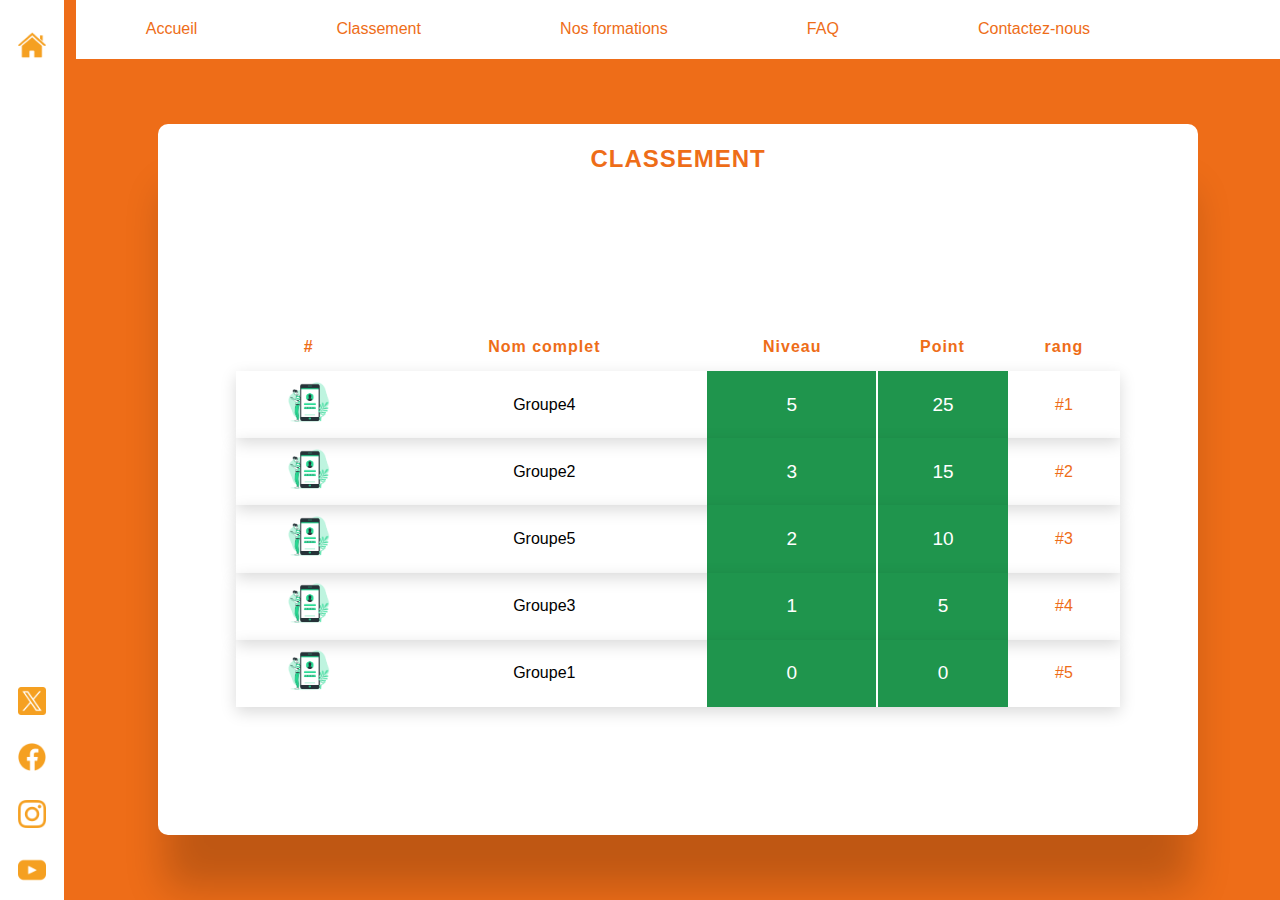
<file: html/classement.html>
<!DOCTYPE html>
<html lang="en">
  <head>
    <meta charset="UTF-8" />
    <meta http-equiv="X-UA-Compatible" content="IE=edge" />
    <meta name="viewport" content="width=device-width, initial-scale=1.0" />
    <title>Page de connexion</title>
    <link rel="stylesheet" href="../styles/classement.css" />
  </head>
  <body>
    <div class="container">
      <div class="menu">
        <ul class="ul_un">
          <li>
            <a href="dashboard.html"
              ><img src="../images/page-daccueil (1).png" alt=""
            /></a>
          </li>
        </ul>
        <ul class="ul_deux">
          <li>
            <a href="#"><img src="../images/twitter.png" alt="" /></a>
          </li>
          <li>
            <a href="#"><img src="../images/facebook.png" alt="" /></a>
          </li>
          <li>
            <a href="#"><img src="../images/instagram.png" alt="" /></a>
          </li>
          <li>
            <a href="#"><img src="../images/youtube (1).png" alt="" /></a>
          </li>
        </ul>
      </div>

      <div class="div_contenue">
        <nav>
          <ul>
            <li><a href="dashboard.html">Accueil</a></li>
            <li><a href="../html/classement.html">Classement</a></li>
            <li><a href="#">Nos formations</a></li>
            <li><a href="#">FAQ</a></li>
            <li><a href="#">Contactez-nous</a></li>
          </ul>
        </nav>
        <div class="contenue">
          <div class="div_form">
            <div class="div_titre_classement">
              <h2>CLASSEMENT</h2>
            </div>
            <div class="div_body_classement">
            

              <table class="table">
                <thead>
                  <th>#</th>
                  <th colspan="4">Nom complet</th>
                  <th colspan="">Niveau</th>
                  <th colspan="">Point</th>
                  <th class="ran" colspan="4">rang</th>
                </thead>
                <tbody>
               
                </tbody>
              </table>
              
 
              </div>
            </div>
          </div>
        </div>
      </div>
    </div>
    <script src="../script/data.js"></script>
    <script src="../script/classement.js"></script>
  </body>
</html>
</file>
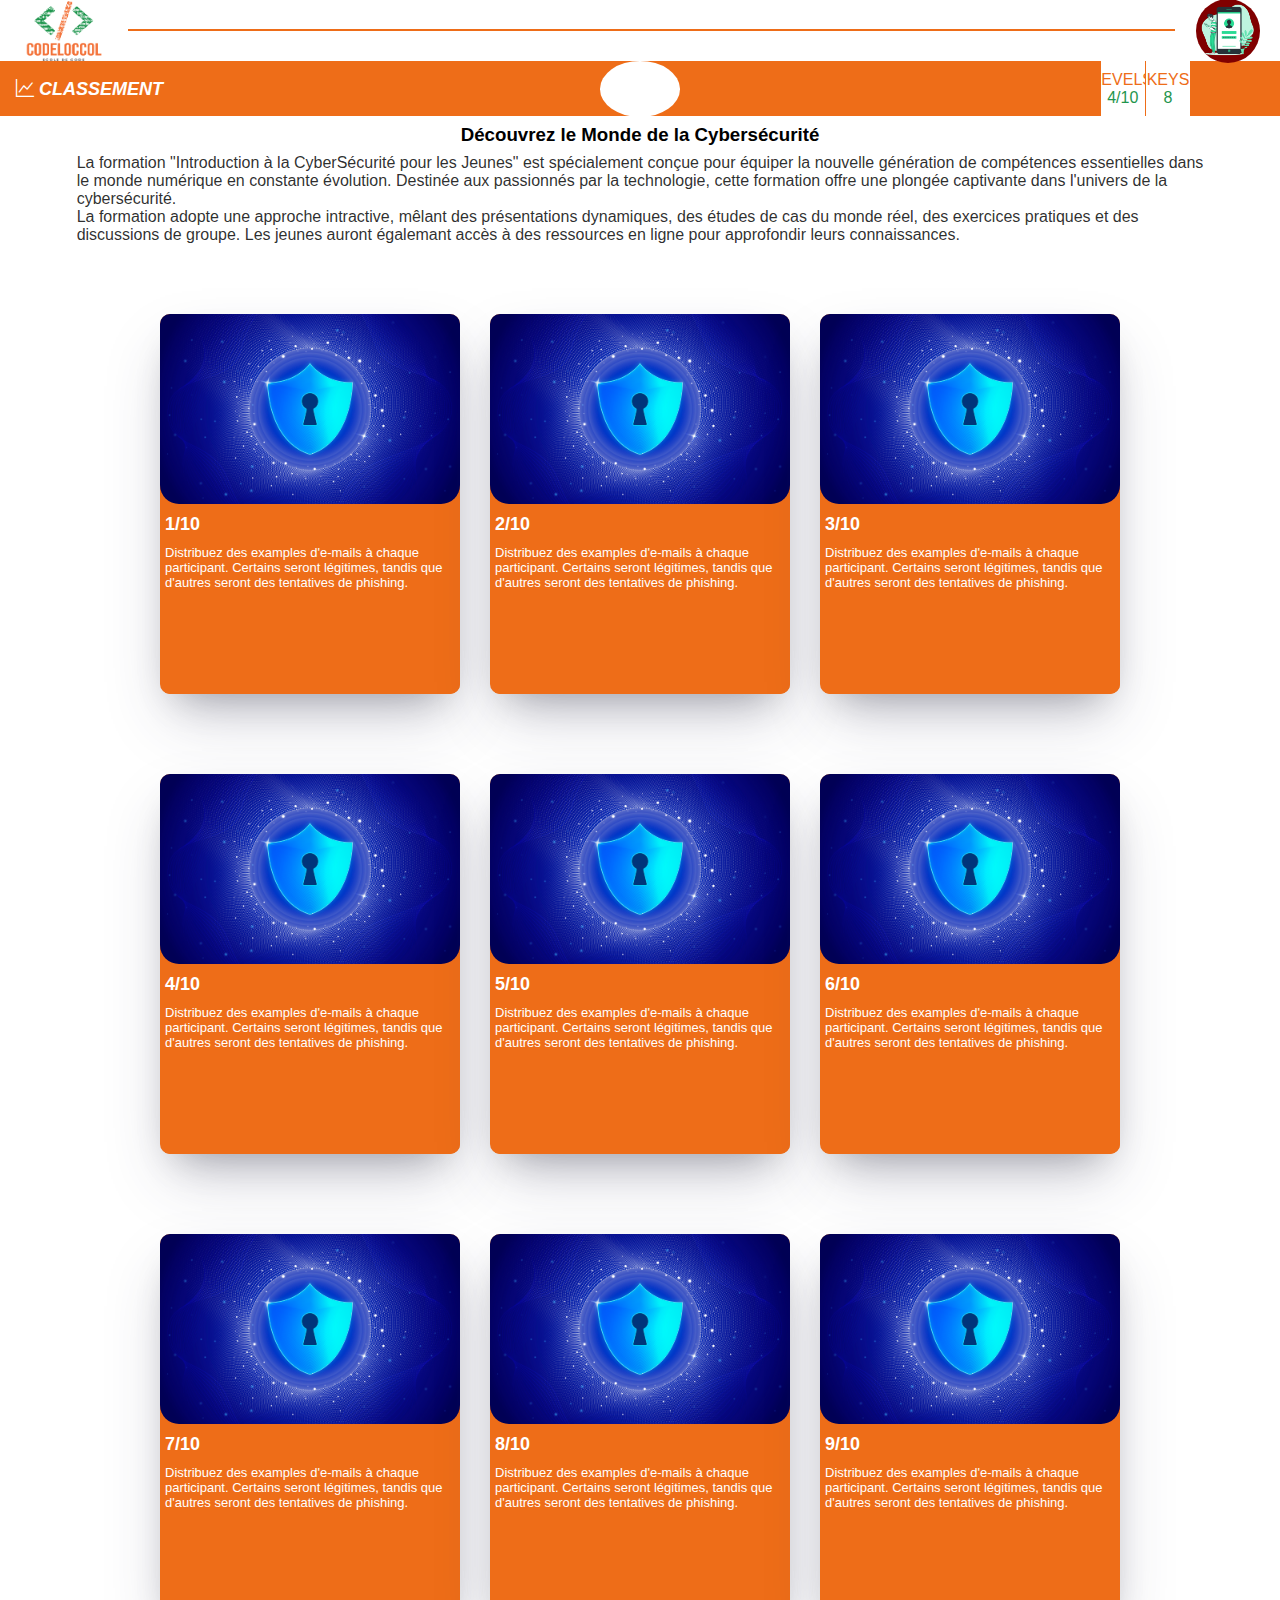
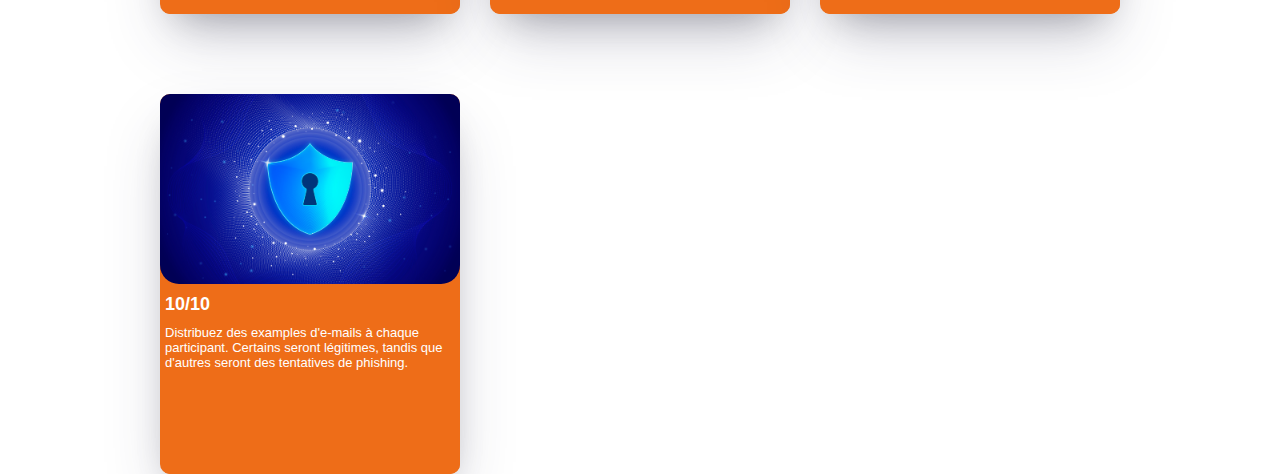
<file: html/dashboard.html>
<!DOCTYPE html>
<html lang="en">

<head>
  <meta charset="UTF-8" />
  <meta http-equiv="X-UA-Compatible" content="IE=edge" />
  <meta name="viewport" content="width=device-width, initial-scale=1.0" />
  <title>Dashboard</title>
  <link rel="stylesheet" href="../styles/dashboard.css" />
  <link rel="stylesheet" href="https://cdn.jsdelivr.net/npm/bootstrap-icons@1.11.2/font/bootstrap-icons.min.css" />
</head>

<body>
  <div class="container">
    <div class="div_contenue">
      <nav>
        <div class="nav_haut">
          <div class="logo">
            <img src="../images/LOGO_CODELOCCOL-05-removebg-preview.png" alt="" />
          </div>
          <div class="ligne"></div>
          <div class="logo_user">
            <img src="../images/Mobile login-bro.png" alt="" />
          </div>
        </div>
        <div class="nav_bas">
          <div class="div_classement">
            <a href="classement.html"> <i class="bi bi-graph-up"> <span>CLASSEMENT</span></i></a>
          </div>
          <div class="div_timer">
            <div class="timer"></div>
          </div>
          <div class="div_levels_keys">
            <div class="div_level">
              <div>
                <p>LEVELS</p>
                <span class="level">4/10</span>
              </div>
              <div>
                <p>KEYS</p>
                <span class="keys">8</span>
              </div>
            </div>
            <div class="div_nom">
              <span class="nom"></span>
            </div>
          </div>
        </div>
      </nav>
      <div class="contenue">
        <div class="page_text">
          <h3>Découvrez le Monde de la Cybersécurité</h3>
          <p>La formation "Introduction à la CyberSécurité pour les Jeunes" est spécialement conçue pour équiper la
            nouvelle génération de compétences essentielles dans <br>
            le monde numérique en constante évolution. Destinée aux passionnés par la technologie, cette formation offre
            une plongée captivante dans l'univers de la <br>
            cybersécurité. <br>
            La formation adopte une approche intractive, mêlant des présentations dynamiques, des études de cas du monde
            réel, des exercices pratiques et des <br> discussions de groupe. Les jeunes auront égalemant accès à des
            ressources en ligne pour approfondir leurs connaissances.</p>
        </div>
        <div class="div_card">
          <div class="grid-item">
            <div class="card_head"></div>
            <div class="card_bas">
              <h4>1/10</h4>
              <p>Distribuez des examples d'e-mails à chaque participant. Certains seront légitimes, tandis que d'autres
                seront des tentatives de phishing.</p>
            </div>
          </div>
          <div class="grid-item">
            <div class="card_head"></div>
            <div class="card_bas">
              <h4>2/10</h4>
              <p>Distribuez des examples d'e-mails à chaque participant. Certains seront légitimes, tandis que d'autres
                seront des tentatives de phishing.</p>
            </div>
          </div>
          <div class="grid-item">
            <div class="card_head"></div>
            <div class="card_bas">
              <h4>3/10</h4>
              <p>Distribuez des examples d'e-mails à chaque participant. Certains seront légitimes, tandis que d'autres
                seront des tentatives de phishing.</p>
            </div>
          </div>
          <div class="grid-item">
            <div class="card_head"></div>
            <div class="card_bas">
              <h4>4/10</h4>
              <p>Distribuez des examples d'e-mails à chaque participant. Certains seront légitimes, tandis que d'autres
                seront des tentatives de phishing.</p>
            </div>
          </div>
          <div class="grid-item">
            <div class="card_head"></div>
            <div class="card_bas">
              <h4>5/10</h4>
              <p>Distribuez des examples d'e-mails à chaque participant. Certains seront légitimes, tandis que d'autres
                seront des tentatives de phishing.</p>
            </div>
          </div>
          <div class="grid-item">
            <div class="card_head"></div>
            <div class="card_bas">
              <h4>6/10</h4>
              <p>Distribuez des examples d'e-mails à chaque participant. Certains seront légitimes, tandis que d'autres
                seront des tentatives de phishing.</p>
            </div>
          </div>
          <div class="grid-item">
            <div class="card_head"></div>
            <div class="card_bas">
              <h4>7/10</h4>
              <p>Distribuez des examples d'e-mails à chaque participant. Certains seront légitimes, tandis que d'autres
                seront des tentatives de phishing.</p>
            </div>
          </div>
          <div class="grid-item">
            <div class="card_head"></div>
            <div class="card_bas">
              <h4>8/10</h4>
              <p>Distribuez des examples d'e-mails à chaque participant. Certains seront légitimes, tandis que d'autres
                seront des tentatives de phishing.</p>
            </div>
          </div>
          <div class="grid-item">
            <div class="card_head"></div>
            <div class="card_bas">
              <h4>9/10</h4>
              <p>Distribuez des examples d'e-mails à chaque participant. Certains seront légitimes, tandis que d'autres
                seront des tentatives de phishing.</p>
            </div>
          </div>
          <div class="grid-item">
            <div class="card_head"></div>
            <div class="card_bas">
              <h4>10/10</h4>
              <p>Distribuez des examples d'e-mails à chaque participant. Certains seront légitimes, tandis que d'autres
                seront des tentatives de phishing.</p>
            </div>
          </div>
        </div>
        <!-- ============== voir challenge =================       -->
        <div class="blur_body">
        <div class="voir-challenge">
          <div class="titre-challenge">
            <div class="div_exo">
            <div class="titre-bg">
            <p>Exercice : </p><span class="numEcercice"></span>
          </div>
          </div>
          <div class="div_fermer">
          <i class="bi bi-x-circle-fill"></i>
        </div>
          </div>
          <div class="contenue-challenge">
            <p>Distribuez des examples d'e-mails à chaque participant. Certains seront légitimes, tandis que d'autres
              seront des tentatives de phishing.</p>
          </div>
          <div class="soumettre-challenge">
            <div class="challenge-left">
              <input type="text" class="challenge-key" placeholder="Entrez votre reponse">
              <button type="submit" name="envoyer" id="valider">Valider le clé <i class="bi bi-key-fill"></i></button>
            </div>
            <div class="challenge-right">
              <a href="#"><i class="bi bi-link-45deg"></i></a>
            </div>
          </div>
        </div>
      </div>
        <!-- ============== voir challenge =================       -->

      </div>
    </div>
  </div>
  <script src="../script/data.js"></script>
  <script src="../script/dashboard.js"></script>
</body>

</html>
</file>
<file: styles/classement.css>
*{
    margin: 0;
    padding: 0;
    box-sizing: border-box;
}
body{
    font-family: 'Roboto', sans-serif;
}
.container{
    width: 100%;
    height: 100vh;
    display: flex;
    background-color:   #ee6d18; 
}
.menu{
    display: flex;
    flex-direction: column;
    align-items: center;
    justify-content: space-between;
    width: 5%;
    height: 100%;
    background-color: #fff;
}
.div_contenue{
    width: 95%;
    height: 100%;
    display: flex;
    flex-direction: column;
    align-items: end;
}
.contenue{
    background-color: #ee6d18; 
    width: 99%;
   height:  100%;
   display: flex;
   align-items: center;
   justify-content: center;
}
nav{
    width: 99%;
    height: 7vh;
    display: flex;
    background-color: #fff;  
}
nav ul{
 display: flex; 
 justify-content: space-around;
 align-items: center;
 width: 90%;
 height: 100%;
}
nav ul li{
    list-style: none;
   }
   nav ul li a{
    text-decoration: none;
    color: #ee6d18;
   }
.div_form{
    width: 65rem;
    height: 79vh;
    display: flex;
    flex-direction: column;
   justify-content: center;
   align-items: center;
    border-radius: 3px;
    box-shadow: rgba(0, 0, 0, 0.2) 0px 60px 40px -7px;
    border-radius: 10px;
    background-color: #fff;
}
.menu ul li{
   list-style: none;
}
.menu ul li img{
    width: 28px;
}
.ul_un{
    height: 7%;
    display: flex;
    flex-direction: column;
    justify-content: flex-end;
}
.ul_deux{
    height: 25%;
    display: flex;
    flex-direction: column;
    justify-content: space-around;
}
.div_titre_classement{
    width: 100%;
    height: 10%;
    display: flex;
    justify-content: center;
    align-items: center;
}
.div_body_classement{
    width: 100%;
    height: 90%;
    display: flex;
    flex-direction: column;
    align-items: center;
    justify-content: space-evenly;
}
.div_titre_classement h2{
    color:  #ee6d18; 
    font-weight: 700;
    letter-spacing: 1px;
}

.div_classe{
    width: 77%;
    height: 2.4rem;
    display: flex;
    background-color: #fff;
    box-shadow: rgba(0, 0, 0, 0.07) 0px 1px 1px, rgba(0, 0, 0, 0.07) 0px 2px 2px, rgba(0, 0, 0, 0.07) 0px 4px 4px, rgba(0, 0, 0, 0.07) 0px 8px 8px, rgba(0, 0, 0, 0.07) 0px 16px 16px;
}
.div_classe img{ 
   width: 2.4rem; 
   background-color: #1fb341;
  
}
.div_body_classement .rang{
    width: 100%;
  display: flex;
}
.nom_classement{
    padding-left: 10px;
    width: 45%;
    height: 100%;
    display: flex;
    align-items: center;
}
.niveau_point{
 width: 25%;
    height: 100%;
    display: flex;
    align-items: center;
    background-color: #1f954d;
    color: #fff;;
}
.rang_classement{
 width: 30%;
    height: 100%;
    display: flex;
    align-items: center;
    justify-content: center;
    color: #ee6d18;
}
.niveau_point .niveau{
    width: 50%;
    height: 100%;
    display: flex;
    justify-content: center;
    align-items: center;
    font-weight: 700;
    border-right: 2px solid #fff;
     
   }
   .niveau_point .point{
    width: 50%;
    height: 100%;
    display: flex;
    justify-content: center;
    align-items: center;
    font-weight: 700;
   }
   /* =============== correction ============= */
   .table{
    /* border: 2px solid black; */
    width: 85%;
    height: 60%;
   }
   .table th, .table td {
    border: 1px solid black;
    text-align: center;
   }
   .table img{
    width: 50px;
    height: 50px;
   }
   table, th, td {
    border-collapse: collapse;
  }
  thead th {
    height: 3rem;
    color: #ee6d18;
    letter-spacing: 1px;
  }
  .table thead th{
    border: none;
   
    }
  .table tbody td{
  border: none;

  }
  .table tbody tr{
    margin-top: 15px;
    box-shadow: rgba(0, 0, 0, 0.15) 0px 5px 15px 0px;
    }
    .table tbody tr .niv{
       border-right: 2px solid #fff;
        }
    .niv{
        background-color: #1f954d;
        color: #fff;
        font-size: 19px;
    }
    .poi{
        background-color: #1f954d;
        color: #fff;
        font-size: 19px;
    }
    .ran{
        color: #ee6d18;
       
    }
</file>
<file: styles/dashboard.css>
* {
    margin: 0;
    padding: 0;
    box-sizing: border-box;
}

body {
    font-family: 'Roboto', sans-serif;
}

.container {
    width: 100%;
    height: 120vh;
    background-color: #fff;
}

.div_contenue {
    width: 100%;
    height: 100%;
    display: flex;
    flex-direction: column;

}

.contenue {
    background-color: #fff;
    width: 100%;
    height: 100%;
    display: flex;
    flex-direction: column;
    align-items: center;
    justify-content: start;
}

nav {
    width: 100%;
    height: 16vh;

}

.nav_haut {
    height: 53%;
    display: flex;
    justify-content: space-between;
}

.logo {
    width: 10%;
    display: flex;
    align-items: center;
    justify-content: center;
}

.logo img {
    width: 8rem;
    height: 5rem;
    cursor: pointer;
}

.logo_user {
    width: 10%;
    display: flex;
    align-items: center;
    justify-content: center;

}

.logo_user img {
    width: 4rem;
    height: 4rem;
    border-radius: 50%;
    background-color: maroon;
    cursor: pointer;
}

.ligne {
    width: 100%;
    height: 50%;
    border-bottom: 2px solid  #ee6d18;
}

.nav_bas {
    width: 100%;
    height: 48%;
    display: flex;
    justify-content: space-between;
    background-color:  #ee6d18;
}

.div_classement {
    width: 14%;
    height: 100%;
    color: #fff;
    display: flex;
    justify-content: center;
    align-items: center;
}

.div_classement span {
    font-weight: 700;
}

.div_classement i {
    font-size: 18px;
}
.div_classement a{
 text-decoration: none;
 color: #fff;
}

.div_timer {
    width: 10rem;
    height: 100%;
    display: flex;
    justify-content: center;
    align-items: center;
}

.timer {
    font-size: 19px;
    width: 50%;
    height: 100%;
    display: flex;
    justify-content: center;
    align-items: center;
    background-color: #fff;
    border-radius: 50%;
    font-weight: 700;
    color: #1f954d;
}

.div_levels_keys {
    width: 14%;
    height: 100%;
    display: flex;
}

.div_level {
    width: 50%;
    height: 100%;
    display: flex;
}

.div_level div:nth-child(1) {
    width: 50%;
    height: 100%;
    display: flex;
    flex-direction: column;
    align-items: center;
    justify-content: center;
    background-color: #fff;
    border-right: 1px solid  #ee6d18;
}

.div_level div:nth-child(1) p:nth-child(1) {
    color: #ee6d18;
}

.div_level div:nth-child(1) span {
    color: #1f954d;
}

.div_level div:nth-child(2) {
    width: 50%;
    height: 100%;
    display: flex;
    flex-direction: column;
    align-items: center;
    justify-content: center;
    background-color: #fff;
}

.div_level div:nth-child(2) p:nth-child(1) {
    color:  #ee6d18;
}

.div_level div:nth-child(2) span {
    color: #1f954d;
}

.div_nom {
    width: 50%;
    height: 100%;display: flex;
    align-items: center;
    justify-content: center;
    color: #fff;
}
.page_text{
    width: 100%;
    height: 16%;
    display: flex;
    flex-direction: column;
    align-items: center;
}
.page_text h3{
    margin-top: 8px;
}
.page_text p{
    color: rgba(0, 0, 0, 0.828);
    margin-top: 8px;
}
.div_card{
    width: 95%;
    height: 94%;
    max-width: 100%;
    margin: 40px auto;
    display: grid;
    grid-template-columns: repeat(auto-fill, 300px);
    justify-content: center;
    column-gap: 30px;
    row-gap: 80px;
    padding: 30px 0px;
    font-family: 'Roboto', sans-serif;
    font-weight: 300;
}
.grid-item {
    width: 100%;
    height: 380px;
    border-radius: 10px;
    box-shadow: rgba(50, 50, 93, 0.25) 0px 30px 60px -12px, rgba(0, 0, 0, 0.3) 0px 18px 36px -18px;
    overflow: hidden;
    padding-top: -20px;
    background-color: #ee6d18;
}
.card_head{
    height: 50%;
    background: url(../images/3098210.jpg);
    background-repeat: no-repeat;
    background-size: cover;
    background-position: center;
    border-radius: 0px 0px 19px 19px;
}
.card_bas{
    margin-top: 10px;
    margin-left: 5px;
    height: 50%;
    background-color: #ee6d18;
}
.card_bas h4{
   font-weight: 700;
   font-size: 18px;
   color: #fff;
   padding-bottom: 10px;
}
.card_bas {
    color: #fff;
    font-size: 13px;
 }
/*  ------------Affichage Exercise-------------- */
 .blur_body{
    position: fixed;
    top: 0;
    left: auto;
    width: 100%;
    height: 100%;
    z-index: 1000;
    background-color: rgba(0, 0, 0, 0.5);
    display: flex;
    justify-content: center;
    align-items: center;
    display: none;
 }
 .voir-challenge{
    flex-direction: column;
    border: 2px solid green;
    border-radius: 10px;
    background: #f1f1f1;
    justify-content: center;
    text-align: center;
    width: 70rem;
    height: 40rem;
    display: block;
 }
 .voir-challenge .titre-challenge{
   width: 100%;
   height: 10%;
   display: flex;
   justify-content: space-between;
   padding-right: 20px;
   align-items: center;
 }
.titre-bg{
    width: 10rem;
    height: 2rem;
    display: flex;
    justify-content: center;
    align-items: center;
    background-color: #1f954d;
    border-radius: 5px;
    color: #fff;
    font-weight: 700;
    display: flex;
    letter-spacing: 1px;
}
.contenue-challenge{
    display: flex;
    justify-content: center;
   text-align: center;
    width: 100%;
    height: 50%;
}
.contenue-challenge p{
    width: 95%;
    letter-spacing: 1px;
}
.soumettre-challenge{
    width: 100%;
    height: 35%;
    display: flex;
    justify-content: space-around;
    align-items: center;
}
.challenge-left input{
border: 2px solid #ff6f00;
border-radius: 2px;
width: 14rem;
height: 2rem;
padding: 5px;
margin-right: 10px;
outline: none;
}
.challenge-left button{
    border: none;
    border-radius: 5px;
    width: 9.5rem;
    height: 2rem;
    padding: 5px;
    margin-right: 10px;
    outline: none;
    background-color: green;
    color: #fff;
    font-weight: 700;
    text-transform: uppercase ;
    cursor: pointer;
    }
.challenge-right a i{
color: green;
font-size: 40px;
}
.titre-challenge i{
    font-size: 25px;
    color: #ff6f00;
    cursor: pointer;
}
.div_fermer{
    width: 40%;
    display: flex;
    justify-content: end;
}
.div_exo{
    width: 60%;
    display: flex;
    justify-content: flex-end;
}
</file>
